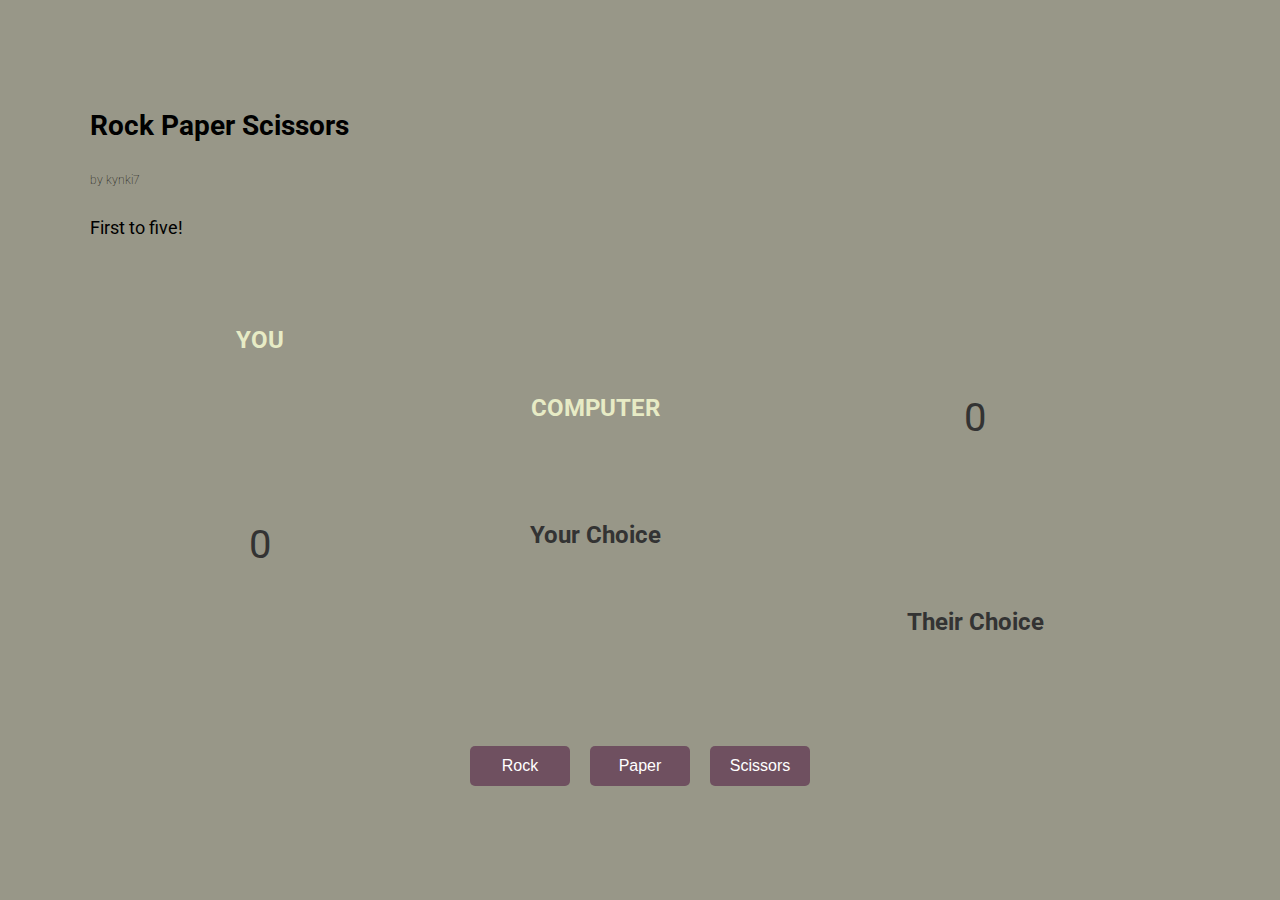
<file: index.html>
<!DOCTYPE html>
<html lang="en">
<head>
  <title>Rock Paper Scissors</title>
  <meta charset="UTF-8"/>
  <link href='styles.css' rel='stylesheet'>
  <script src="script.js" defer></script>
  <script src="newScript.js" defer></script>
  <link href='https://fonts.googleapis.com/css?family=Roboto' rel='stylesheet'>
</head>
<body>
  <header>
    <h1>Rock Paper Scissors</h1>
    <h3>by kynki7</h3>
  </header>
  <p>First to five!</p>
  <div class="containerResults">
    <div id="you">YOU</div>
    <div></div>
    <div></div>
    <div></div>
    <div id="computer">COMPUTER</div>
    <div id="yourScore" class="counter">0</div>
    <div></div>
    <div id="results"></div>
    <div></div>
    <div id="computerScore" class="counter">0</div>
    <div id="yourChoice">Your Choice</div>
    <div></div>
    <div></div>
    <div></div>
    <div id="computerChoice">Their Choice</div>
  </div>
  <div id="winner"></div>
  <div class="containerChoice">
    <button id="rock" class="choice">Rock</button>
    <button id="paper" class="choice">Paper</button>
    <button id="scissors" class="choice">Scissors</button>
  </div>
</body>
</html>
</file>
<file: styles.css>
body {
    font-family: Roboto;
    font-size: 18px;
    background-color: #989788;
    margin: 10vmin;
}
h1 {
    font-size: 28px;
    font-family: Roboto;
}
h3 {
    font-weight: lighter;
    font-size: 12px;
}
header {
    display: flex;
    flex-direction: column;
}
#you {
    color: #E7EBC5;
}
#computer {
    color: #E7EBC5;
}

/* results */
.containerResults {
    display: grid;
    grid-template-columns: auto 430px auto;
    grid-template-rows: auto auto auto;
    text-align: center;
    padding: 50px;
    font-size: 24px;
    color: #333333;
    font-weight: bold;
}
.containerResults div {
    margin: 20px;
}
.counter {
    font-size: 40px;
    font-weight: normal;
}
#winner {
    text-align: center;
    font-size: 30px;
    color: #51344D;
    font-weight: bold;
}

/* choices */
.containerChoice {
    display: flex;
    justify-content: center;
    margin: 30px;
}
.choice {
  background-color: #6F5060;
  border: none;
  color: white;
  height: 40px;
  width: 100px;
  text-align: center;
  text-decoration: none;
  display: inline-block;
  font-size: 16px;
  margin: 10px;
  border-radius: 5px;
}
.choice:hover {
  font-weight: bold;
  background-color: #51344D;
  transform: scale(1.05)
}
</file>
